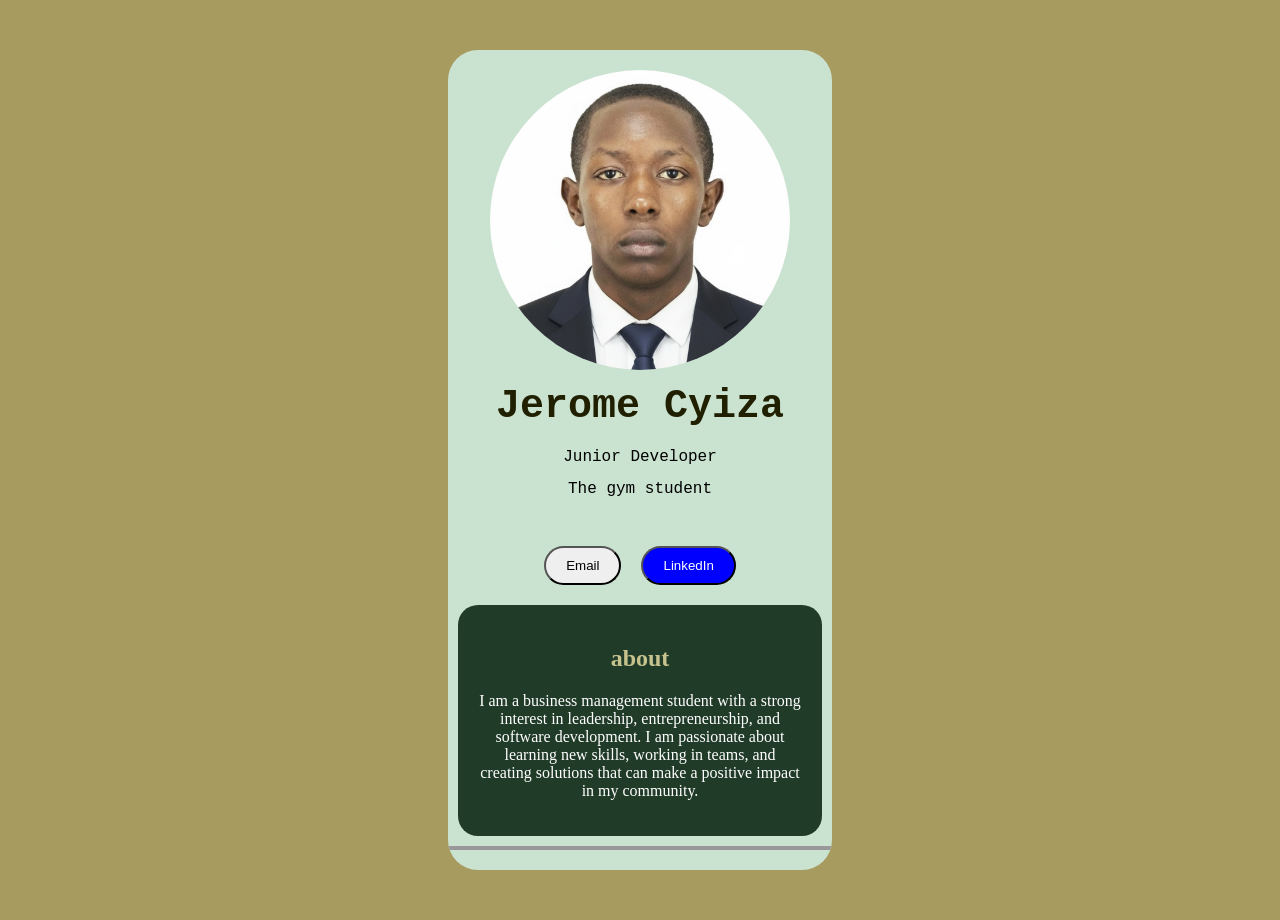
<file: Business card/index.html>
<!DOCTYPE html>
<html>
<head>
    <link rel="stylesheet" type="text/css" href="style.css">
    <script type="text/javascript" src="BS.Js"></script>
</head>

<body>
    <section id="card">
        <div class="image">
            <img src="Images/Image 1.jpeg" alt="image" width="300px" height="300px" style="border-radius: 50%;">
        </div>
    <div class="content">
        <h1>Jerome Cyiza</h1>
        <p>Junior Developer</p>
        <p>The gym student</p>
    </div>
<div class="button">
  <button class="email">Email</button>
  <button class="LinkedIn" onclick="window.open('https://www.linkedin.com/in/cyiza-jerome-59924b285/', '_blank')">LinkedIn</button>
</div>

<div class="about">
    <h2>about</h2>
    <p>I am a business management student with a strong interest in leadership, entrepreneurship, and software development. I am passionate about learning new skills, working in teams, and creating solutions that can make a positive impact in my community.</p>
</div>
  <footer class="footer">

  </footer>

    

</body>
</html>
</file>
<file: Business card/style.css>
* {
  
}
body {
  width: 30%;
  margin: 50px auto;
  background-color: rgb(168, 155, 95);
  display: flex;
  align-items: center;
  position: flex;
  

}

.image {
  align-items: center;
  padding: 20px;
  display: flex;
  justify-content: center;
  height: 200px;
  width: 200px;
  position: relative;
  display: inline;
  Border-radius: 50px;
  font-family: bradley hand, cursive;
  
}



h1 {
  font-family: 'Arial Narrow', Arial, sans-serif;
}

.button {
  text-align: center;
  margin: 20px auto;
  color: white;
  display: flex;
  justify-content: center;
  gap: 20px;

}

.LinkedIn {
  background-color: blue;
  color: white;
}

.email {
  color: black;
  
}

#card {
  background-color: rgb(202, 226, 208);
  color: rgb(12, 10, 10);
  overflow: hidden;
  text-align: center;
  padding-bottom: 20px;
  position: relative;
  border-radius: 30px;
  padding-top: 20px;
  transition: cubic-bezier(0.165, 0.84, 0.44, 1);
  

}

button {
  border-radius: 20px;
  color: white
  display: inline-block;
  padding: 10px 20px;
  margin-top: 20px;

  
}


p {
  font-family: colona 'Gill Sans', 'Gill Sans MT', Calibri, 'Trebuchet MS', sans-serif;
}

h1 {
  font-family: 'Courier New', Courier, monospace;
  color: #202001;
  font-size: 40px;

}

footer {
  font-size: 11px;
  color: #999;
  margin-top: 10px;
  border: 2px solid;
 
  
}

h2 {
  font-family: Cambria, Cochin, Georgia, Times, 'Times New Roman', serif;
  color: rgb(199, 195, 142);
}

.about {
  
  color: rgb(255, 255, 255);
  border-radius: 20px;
  overflow: hidden;
  text-align: center;
  padding-bottom: 20px;
  margin: 10px;
  background-color: rgb(32, 59, 39);
  padding: 20px;
}

.contact {
  background-color: rgb(232, 245, 235);
  padding-bottom: 20px;
  border: 5px rgb(237, 240, 240) solid;
  background-color: rgb(32, 59, 39);
  position: relative;
  text-align: center;
  justify-content: center;

}

.content {
  display: flex;
  flex-direction: column;
  align-items: center;
  color: black !important;
  font-family: 'Courier New', Courier, monospace;
  padding: none;
  line-height: 0.5px;
}
</file>
